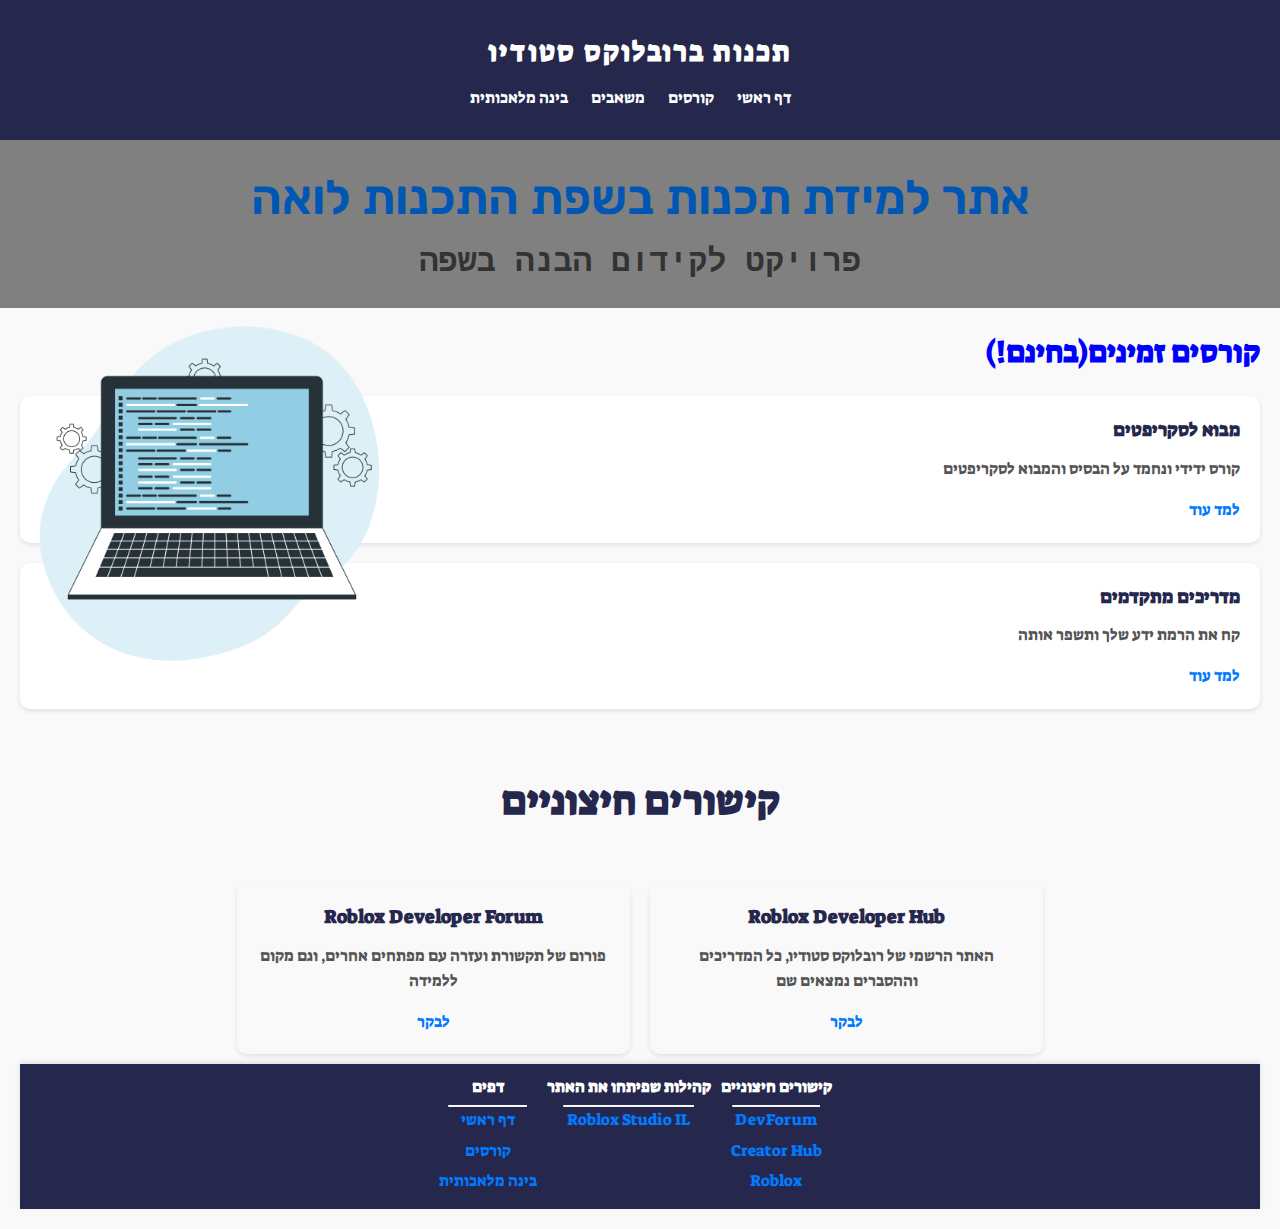
<file: index.html>
<!DOCTYPE html>
<html dir="rtl" lang="he">

<head>
    <meta charset="UTF-8">
    <script src="https://cdn.userway.org/widget.js" data-account="TQ7s1k9yh1"></script>
    <meta name="viewport" content="width=device-width, initial-scale=1.0">
    <link rel="stylesheet" type="text/css" href="CSS/MainPage.css">
    <link rel="preconnect" href="https://fonts.googleapis.com">
    <link rel="preconnect" href="https://fonts.gstatic.com" crossorigin>
    <link href="https://fonts.googleapis.com/css2?family=Rubik:ital@0;1&display=swap" rel="stylesheet">
    <link rel="preconnect" href="https://fonts.googleapis.com">
    <link rel="preconnect" href="https://fonts.gstatic.com" crossorigin>
    <link href="https://fonts.googleapis.com/css2?family=Suez+One&display=swap" rel="stylesheet">
    <title>Learn Studio</title>
</head>

<body>
    <nav>
        <div class="container" style="display: flex; flex-direction: column; align-items: center;">
            <h1 style="margin-bottom: 10px;">תכנות ברובלוקס סטודיו</h1>
            <ul style="text-align: center; margin-top: 0;">
                <li><a href="index.html">דף ראשי</a></li>
                <li><a href="lesson.html">קורסים</a></li>
                <li><a href="#resources">משאבים</a></li>
                <li><a href="ai.html">בינה מלאכותית</a></li>
            </ul>
        </div>
    </nav>    

    <div id="home" class="container" style="background-color: gray; height: auto; size: 100%;">
        <h1 style="text-align: center; font-size: 3em; color:#0056b3; font-family: 'Rubik'; font-weight: 600; font-style: normal;">אתר למידת תכנות בשפת התכנות לואה </h1>
        <h1 style="text-align: center; font-family: 'Courier New', Courier, monospace;">פרויקט לקידום הבנה בשפה</h1>
    </div>
    <img src="Images/pic1.png" alt="" width="400px" style="float: left; padding-left: 20px; overflow: hidden; position: sticky; z-index: 2;">

    <div id="courses" class="container">
        <h2 style="font-size: 30px; color: blue;">קורסים זמינים(בחינם!)</h2>
            <div class="course-card">
                <h3>מבוא לסקריפטים</h3>
                <p>קורס ידידי ונחמד על הבסיס והמבוא לסקריפטים</p>
                <a href="intro_to_scripting.html">למד עוד</a>
            </div>
            <div class="course-card">
                <h3>מדריכים מתקדמים</h3>
                <p>קח את הרמת ידע שלך ותשפר אותה</p>
                <a href="lesson.html">למד עוד</a>
            </div>
        </div>
    
        <div id="resources" class="container">
            <h2 style="text-align: center; font-size: 40px;">קישורים חיצוניים</h2>
            <div class="resources">
                <div class="resource">
                    <h3>Roblox Developer Hub</h3>
                    <p>האתר הרשמי של רובלוקס סטודיו, כל המדריכים וההסברים נמצאים שם</p>
                    <a href="https://create.roblox.com/docs/studio" target="_blank">לבקר</a>
                </div>
                <div class="resource">
                    <h3>Roblox Developer Forum</h3>
                    <p>פורום של תקשורת ועזרה עם מפתחים אחרים, וגם מקום ללמידה</p>
                    <a href="https://devforum.roblox.com/" target="_blank">לבקר</a>
                </div>
            </div>
    
            <footer style="margin: 0; position: unset; width: auto; height: auto;">
                <div style="display: flex; justify-content: center;">
                    <div style="margin-right: 10px;">
                        <ul>
                            <h4 style="color: #fff; text-align: center; margin-bottom: 5px; font-weight: bold; font-size: 16px;">קישורים חיצוניים</h4>
                            <hr style="border-top: 1px solid #fff; width: 80%; margin: auto;">
                            <li><a href="https://devforum.roblox.com/" style="color: #007bff;">DevForum</a></li>
                            <li><a href="https://create.roblox.com/docs" style="color: #007bff;">Creator Hub</a></li>
                            <li><a href="https://www.roblox.com/home" style="color: #007bff;">Roblox</a></li>
                        </ul>
                    </div>
                    <div style="margin-right: 10px;">
                        <ul>
                            <h4 style="color: #fff; text-align: center; margin-bottom: 5px; font-weight: bold; font-size: 16px;">קהילות שפיתחו את האתר</h4>
                            <hr style="border-top: 1px solid #fff; width: 80%; margin: auto;">
                            <li><a href="https://discord.gg/roblox-studio-il-1098908799340908565" style="color: #007bff;">Roblox Studio IL</a></li>

                        </ul>
                    </div>
                    <div style="margin-right: 10px;">
                        <ul>
                            <h4 style="color: #fff; text-align: center; margin-bottom: 5px; font-weight: bold; font-size: 16px;">דפים</h4>
                            <hr style="border-top: 1px solid #fff; width: 80%; margin: auto;">
                            <li><a href="#" style="color: #007bff;">דף ראשי</a></li>
                            <li><a href="#" style="color: #007bff;">קורסים</a></li>
                            <li><a href="#" style="color: #007bff;">בינה מלאכותית</a></li>
                        </ul>
                    </div>
                </div>
            </footer>
            
        </div>
    </body>
</html>
</file>
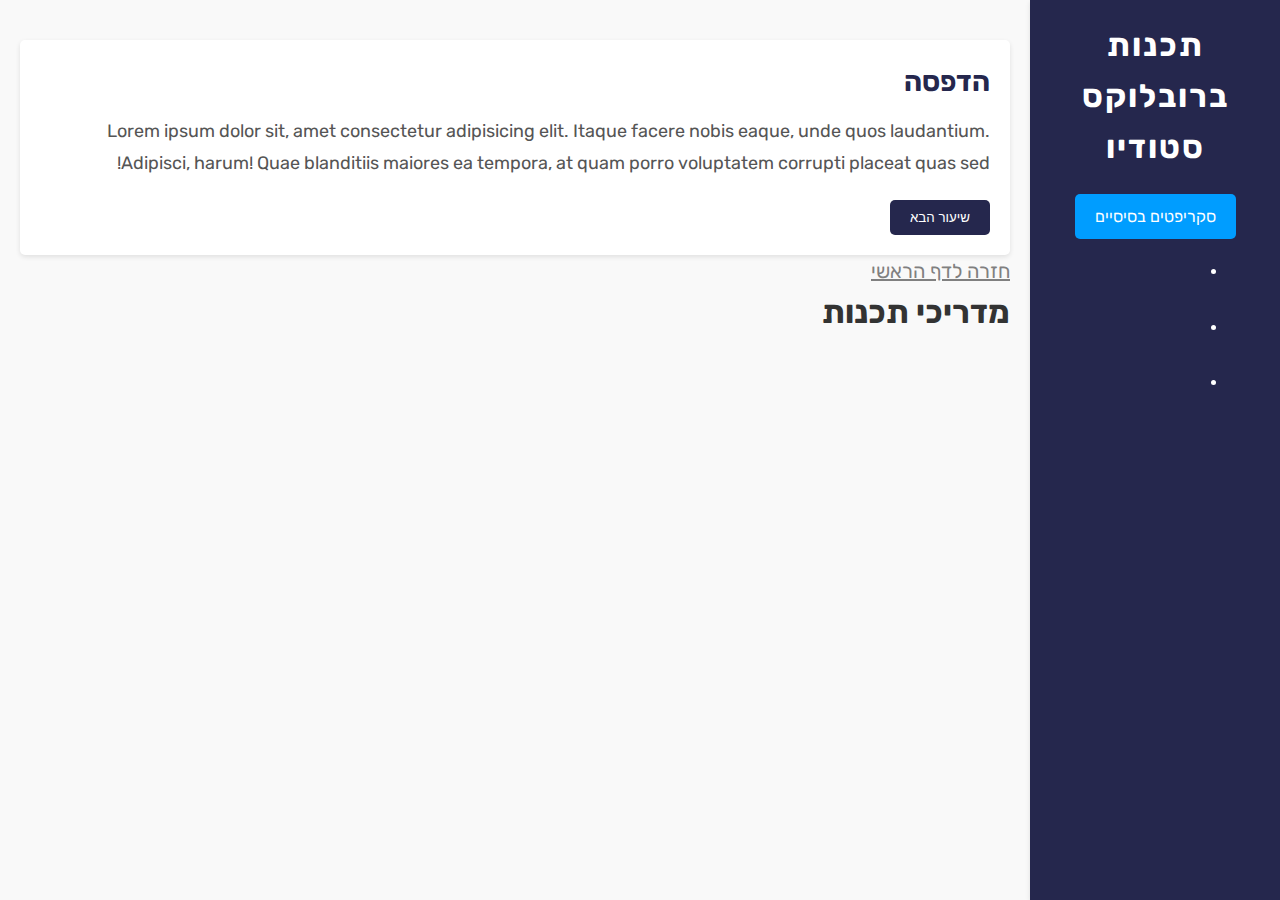
<file: lesson.html>
<!DOCTYPE html>
<html dir="rtl" lang="he">
<head>
    <meta charset="UTF-8">
    <script src="https://cdn.userway.org/widget.js" data-account="TQ7s1k9yh1"></script>
    <meta name="viewport" content="width=device-width, initial-scale=1.0">
    <link rel="stylesheet" type="text/css" href="CSS/LessonPage.css">
    <link rel="preconnect" href="https://fonts.googleapis.com">
    <link rel="preconnect" href="https://fonts.gstatic.com" crossorigin>
    <link href="https://fonts.googleapis.com/css2?family=Rubik:ital@0;1&display=swap" rel="stylesheet">
    <link href="https://fonts.googleapis.com/css2?family=Suez+One&display=swap" rel="stylesheet">
    <title>Document</title>
    <style>
        
    </style>
</head>
<body>

<nav>
    <h1>תכנות ברובלוקס סטודיו</h1>
    <a href="#" style="background-color: rgb(0, 157, 255);" onclick="toggleSubmenu()">סקריפטים בסיסיים</a>
    <ul class="nav1">
        <li><a href="#" onclick="toggleContent('print')">הדפסה</a></li>
        <li><a href="#" onclick="toggleContent('if')">הצהרות If</a></li>
        <li><a href="#" onclick="toggleContent('boolean')">בוליאנים</a></li>
    </ul>
</nav>
<div class="container">
    <section id="print">
        <h2>הדפסה</h2>
        <p>Lorem ipsum dolor sit, amet consectetur adipisicing elit. Itaque facere nobis eaque, unde quos laudantium. Adipisci, harum! Quae blanditiis maiores ea tempora, at quam porro voluptatem corrupti placeat quas sed!</p>
        <button onclick="nextLesson('if')">שיעור הבא</button>
    </section>
    <section id="if" style="display: none;">
        <h2>הצהרות If</h2>
        <p>Lorem, ipsum dolor sit amet consectetur adipisicing elit. Facilis suscipit soluta necessitatibus ex rerum, asperiores repudiandae quidem possimus ab laudantium velit, sapiente consequatur molestias quaerat tempore perspiciatis omnis animi! Similique?</p>
        <button onclick="prevLesson('print')">שיעור קודם</button>
        <button onclick="nextLesson('boolean')">שיעור הבא</button>
    </section>
    <section id="boolean" style="display: none;">
        <h2>בוליאנים</h2>
        <p>Lorem ipsum dolor sit amet consectetur adipisicing elit. Odit iusto enim error mollitia, obcaecati explicabo repellat alias, commodi a repudiandae provident facere sint. Alias, illum maxime omnis nesciunt dignissimos necessitatibus.</p>
        <button onclick="prevLesson('if')">שיעור קודם</button>
    </section>
    <p style="font-size: 20px;"><a style="color: gray;" href="index.html">חזרה לדף הראשי</a></p>
    <h1>מדריכי תכנות</h1>
</div>

<script>
  function toggleSubmenu() {
      var nav1 = document.querySelector('.nav1');
      nav1.classList.toggle('open'); 
      if (nav1.classList.contains('open')) {
          animateSubmenuButtons();
      } else {
          hideSubmenuButtons();
      }
  }

  function toggleContent(contentId) {
      var content = document
      .getElementById(contentId);
      var allContent = document.querySelectorAll('.container > section');
      allContent.forEach(function(item) {
          item.style.display = 'none';
      });
      content.style.display = 'block';
  }

  function nextLesson(nextLessonId) {
      toggleContent(nextLessonId);
  }

  function prevLesson(prevLessonId) {
      toggleContent(prevLessonId);
  }

  function animateSubmenuButtons() {
      var buttons = document.querySelectorAll('.nav1 a');
      buttons.forEach(function(button, index) {
          setTimeout(function() {
              button.style.opacity = '1';
          }, index * 100); 
      });
  }

  function hideSubmenuButtons() {
      var buttons = document.querySelectorAll('.nav1 a');
      buttons.forEach(function(button) {
          button.style.opacity = '0';
      });
  }

</script>
</body>
</html>
</file>
<file: CSS/MainPage.css>
* {
    margin: 0;
    padding: 0;
    box-sizing: border-box;
}

body {
    font-family: 'Suez One', sans-serif;
    background-color: #f9f9f9;
    color: #333;
    line-height: 1.6;
    margin: 0;
}

.container {
    max-width: 100%;
    padding: 20px;
}

nav {
    background-color: #25274d;
    color: #fff;
    padding: 10px 0;
    box-shadow: 0 2px 5px rgba(0, 0, 0, 0.1);
}

nav h1 {
    margin: 0;
    font-size: 28px;
    font-weight: 700;
    text-transform: uppercase;
    letter-spacing: 2px;
}

nav ul {
    list-style: none;
    margin-top: 10px;
}

nav ul li {
    display: inline;
    margin-right: 20px;
}

nav ul li a {
    color: #fff;
    text-decoration: none;
    transition: color 0.3s ease;
}

nav ul li a:hover {
    color: #ffac41;
}

.course-card {
    background-color: #fff;
    padding: 20px;
    margin-bottom: 20px;
    border-radius: 10px;
    z-index: 2; 
    box-shadow: 0 2px 5px rgba(0, 0, 0, 0.1);
    transition: transform 0.3s ease, box-shadow 0.3s ease;
}

.course-card:hover {
    transform: translateY(-5px);
    z-index: 2;
    box-shadow: 0 4px 10px rgba(0, 0, 0, 0.2);
}

footer {
    background-color: #25274d;
    color: #fff;
    text-align: center;
    padding: 10px 0;
    position: fixed;
    bottom: 0;
    width: 100%;
    box-shadow: 0 -2px 5px rgba(0, 0, 0, 0.1);
}

footer p {
    margin: 0;
}

h2 {
    color: #25274d;
    margin-bottom: 20px;
}

h3 {
    color: #25274d;
    margin-bottom: 10px;
}

p {
    color: #555;
    margin-bottom: 15px;
}

a {
    color: #007bff;
    text-decoration: none;
    transition: color 0.3s ease;
}

a:hover {
    color: #0056b3;
}

.resource-img {
    width: 100px;
    height: 100px;
    margin-bottom: 10px;
    border-radius: 50%;
    overflow: hidden;
}

.resource-img img {
    width: 100%;
    height: 100%;
    object-fit: cover;
}

.resources {
    display: flex;
    justify-content: center;
    align-items: center;
    flex-wrap: wrap;
    margin-top: 40px;
}

.resource {
    flex: 0 1 calc(33.33% - 20px);
    margin: 10px;
    text-align: center;
    padding: 20px;
    border-radius: 10px;
    box-shadow: 0 2px 5px rgba(0, 0, 0, 0.1);
    transition: transform 0.3s ease, box-shadow 0.3s ease;
}

.resource:hover {
    transform: translateY(-5px);
    box-shadow: 0 4px 10px rgba(0, 0, 0, 0.2);
}

@media only screen and (max-width: 768px) {
    .resource {
        flex-basis: calc(50% - 20px);
    }
}

@media only screen and (max-width: 480px) {
    .resource {
        flex-basis: calc(100% - 20px);
    }
}


ul {
    list-style: none;
}

ul li {
    margin-bottom: 5px;
}

ul li a {
    color: #fff;
    text-decoration: none;
}

ul li a:hover {
    text-decoration: underline;
}
</file>
<file: CSS/LessonPage.css>
* {
    margin: 0;
    padding: 0;
    box-sizing: border-box;
}

body {
    font-family: 'Rubik', sans-serif;
    background-color: #f9f9f9;
    color: #333;
    line-height: 1.6;
    margin: 0;
    display: flex;
    flex-direction: row; 
}

nav {
    background-color: #25274d;
    color: #fff;
    padding: 20px 0;
    box-shadow: 0 2px 5px rgba(0, 0, 0, 0.1);
    width: 250px;
    display: flex;
    height: 100vh;
    flex-direction: column;
    align-items: center;
    z-index: 1; 
}

nav h1 {
    margin: 0;
    font-size: 32px;
    font-weight: 700;
    text-transform: uppercase;
    letter-spacing: 2px;
    text-align: center;
    margin-bottom: 20px;
}

nav a {
    color: #fff;
    text-decoration: none;
    padding: 10px 20px;
    cursor: pointer;
    transition: background-color 0.3s ease;
    border-radius: 5px;
    margin-bottom: 10px;
}

nav a:hover {
    background-color: #555;
}

.nav1 ul {
    list-style: none;
    margin-top: 10px;
    display: none; 
}

.nav1.open ul {
    display: block; 
}

.nav1 a {
    color: #fff;
    text-decoration: none;
    display: block;
    padding: 10px;
    opacity: 0; 
    transition: opacity 0.5s ease; 
}

.nav1.open a {
    opacity: 1; 
}

.container {
    flex: 1; 
    overflow-y: auto; 
    padding: 20px;
    z-index: 0; 
}

.container > section {
    width: 100%;
    margin-top: 20px;
    background-color: #fff;
    padding: 20px;
    border-radius: 5px;
    box-shadow: 0 2px 5px rgba(0, 0, 0, 0.1);
    display: none;
}

.container > section:first-child {
    display: block;
}

.container > section h2 {
    font-size: 28px;
    margin-bottom: 10px;
    color: #25274d;
}

.container > section p {
    font-size: 18px;
    line-height: 1.8;
    margin-bottom: 20px;
    color: #555;
}

.container > section button {
    background-color: #25274d;
    color: #fff;
    border: none;
    padding: 10px 20px;
    border-radius: 5px;
    cursor: pointer;
    transition: background-color 0.3s ease;
}

.container > section button:hover {
    background-color: #ffac41;
}

@media screen and (max-width: 768px) {
    body {
        flex-direction: column;
    }

    nav{
        display: none;
    }

    .nav1.open ul {
        display: flex;
        flex-direction: column;
    }

    nav h1 {
        font-size: 24px;
    }

    nav a {
        padding: 10px;
        margin-bottom: 5px;
    }
}
</file>
